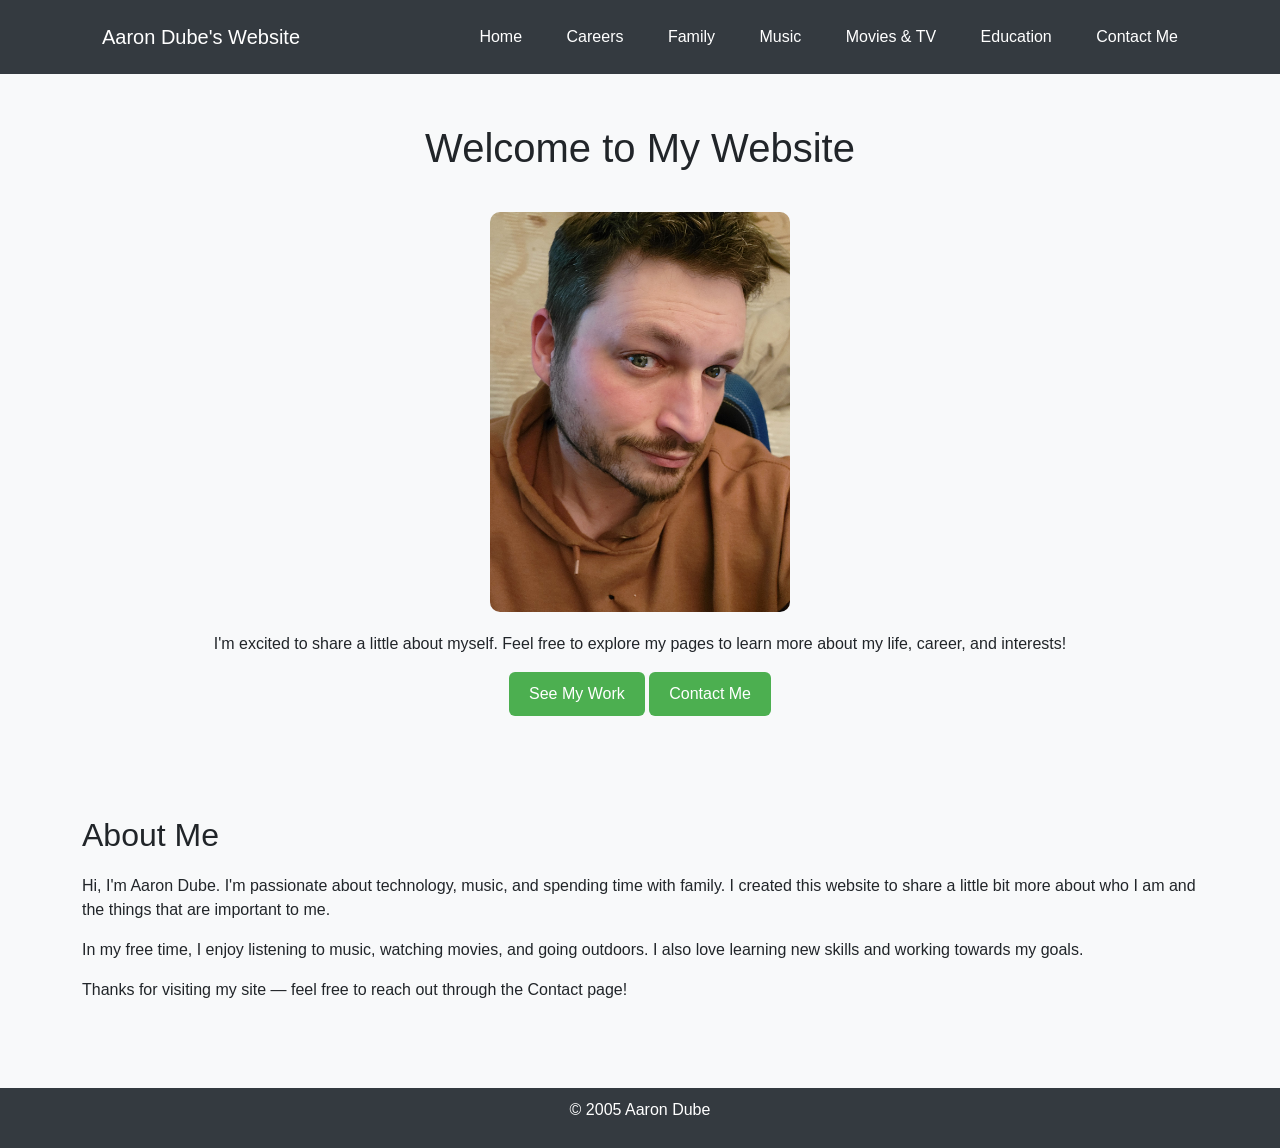
<file: index.html>
<!DOCTYPE html>
<html lang="en">
<head>
    <meta charset="UTF-8">
    <meta name="viewport" content="width=device-width, initial-scale=1.0">
    <title>Home - Aaron Dube's Website</title>
    <link href="https://cdn.jsdelivr.net/npm/bootstrap@5.3.2/dist/css/bootstrap.min.css" rel="stylesheet">
    <link rel="stylesheet" href="css/style.css">
</head>
<body>

<nav class="navbar navbar-expand-lg">
    <div class="container">
        <a class="navbar-brand" href="index.html">Aaron Dube's Website</a>
        <div>
            <a class="nav-link d-inline" href="index.html">Home</a>
            <a class="nav-link d-inline" href="careers.html">Careers</a>
            <a class="nav-link d-inline" href="family.html">Family</a>
            <a class="nav-link d-inline" href="music.html">Music</a>
            <a class="nav-link d-inline" href="movies_tv.html">Movies & TV</a>
            <a class="nav-link d-inline" href="education.html">Education</a>
            <a class="nav-link d-inline" href="contact.html">Contact Me</a>
        </div>
    </div>
</nav>

<section class="text-center">
    <div class="container">
        <h1>Welcome to My Website</h1>
        <img src="img/profile.jpg" alt="Picture of Aaron Dube" class="img-fluid" style="max-width: 300px; border-radius: 10px; margin: 20px 0;">
        <p>I'm excited to share a little about myself. Feel free to explore my pages to learn more about my life, career, and interests!</p>
        <a href="careers.html" class="btn">See My Work</a>
        <a href="contact.html" class="btn">Contact Me</a>
    </div>
</section>

<section>
    <div class="container">
        <h2>About Me</h2>
        <p>Hi, I'm Aaron Dube. I'm passionate about technology, music, and spending time with family. 
        I created this website to share a little bit more about who I am and the things that are important to me.</p>
        <p>In my free time, I enjoy listening to music, watching movies, and going outdoors. 
        I also love learning new skills and working towards my goals.</p>
        <p>Thanks for visiting my site — feel free to reach out through the Contact page!</p>
    </div>
</section>

<footer>
    <p>© 2005 Aaron Dube</p>
</footer>

</body>
</html>
</file>
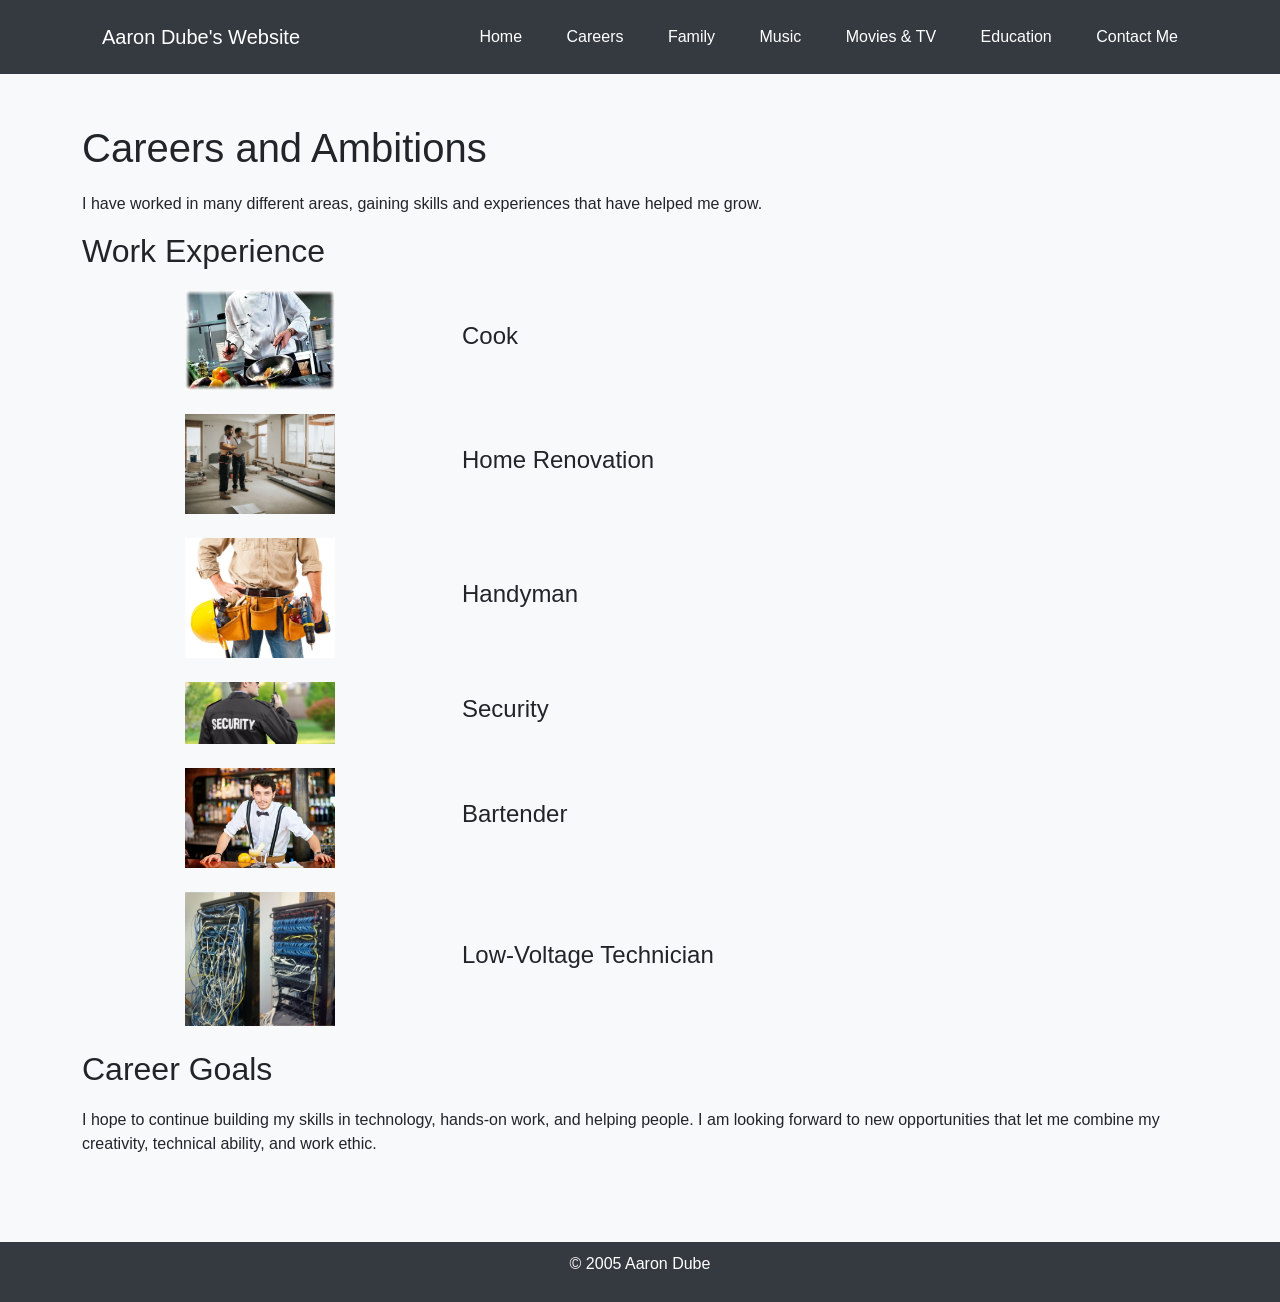
<file: careers.html>
<html lang="en">
<head>
    <meta charset="UTF-8">
    <meta name="viewport" content="width=device-width, initial-scale=1.0">
    <title>Careers - My Personal Website</title>
    <link href="https://cdn.jsdelivr.net/npm/bootstrap@5.3.2/dist/css/bootstrap.min.css" rel="stylesheet">
    <link rel="stylesheet" href="css/style.css">
</head>
<body>

<nav class="navbar navbar-expand-lg">
    <div class="container">
        <a class="navbar-brand" href="index.html">Aaron Dube's Website</a>
        <div>
            <a class="nav-link d-inline" href="index.html">Home</a>
            <a class="nav-link d-inline" href="careers.html">Careers</a>
            <a class="nav-link d-inline" href="family.html">Family</a>
            <a class="nav-link d-inline" href="music.html">Music</a>
            <a class="nav-link d-inline" href="movies_tv.html">Movies & TV</a>
            <a class="nav-link d-inline" href="education.html">Education</a>
            <a class="nav-link d-inline" href="contact.html">Contact Me</a>
        </div>
    </div>
</nav>

<section>
    <div class="container">
        <h1>Careers and Ambitions</h1>
        <p>I have worked in many different areas, gaining skills and experiences that have helped me grow.</p>

        <h2>Work Experience</h2>

        <div class="row align-items-center mb-4">
            <div class="col-4 text-center">
                <img src="img/cook.jpg" alt="Cook" class="img-fluid" style="max-width: 150px;">
            </div>
            <div class="col-8">
                <h4>Cook</h4>
            </div>
        </div>

        <div class="row align-items-center mb-4">
            <div class="col-4 text-center">
                <img src="img/renovation.jpg" alt="Home Renovation" class="img-fluid" style="max-width: 150px;">
            </div>
            <div class="col-8">
                <h4>Home Renovation</h4>
            </div>
        </div>

        <div class="row align-items-center mb-4">
            <div class="col-4 text-center">
                <img src="img/handyman.jpg" alt="Handyman" class="img-fluid" style="max-width: 150px;">
            </div>
            <div class="col-8">
                <h4>Handyman</h4>
            </div>
        </div>

        <div class="row align-items-center mb-4">
            <div class="col-4 text-center">
                <img src="img/security.jpg" alt="Security" class="img-fluid" style="max-width: 150px;">
            </div>
            <div class="col-8">
                <h4>Security</h4>
            </div>
        </div>

        <div class="row align-items-center mb-4">
            <div class="col-4 text-center">
                <img src="img/bartender.jpg" alt="Bartender" class="img-fluid" style="max-width: 150px;">
            </div>
            <div class="col-8">
                <h4>Bartender</h4>
            </div>
        </div>

        <div class="row align-items-center mb-4">
            <div class="col-4 text-center">
                <img src="img/low_voltage.jpg" alt="Low-Voltage Technician" class="img-fluid" style="max-width: 150px;">
            </div>
            <div class="col-8">
                <h4>Low-Voltage Technician</h4>
            </div>
        </div>

        <h2>Career Goals</h2>
        <p>I hope to continue building my skills in technology, hands-on work, and helping people. I am looking forward to new opportunities that let me combine my creativity, technical ability, and work ethic.</p>
    </div>
</section>

<footer>
    <p>© 2005 Aaron Dube</p>
</footer>

</body>
</html>
</file>
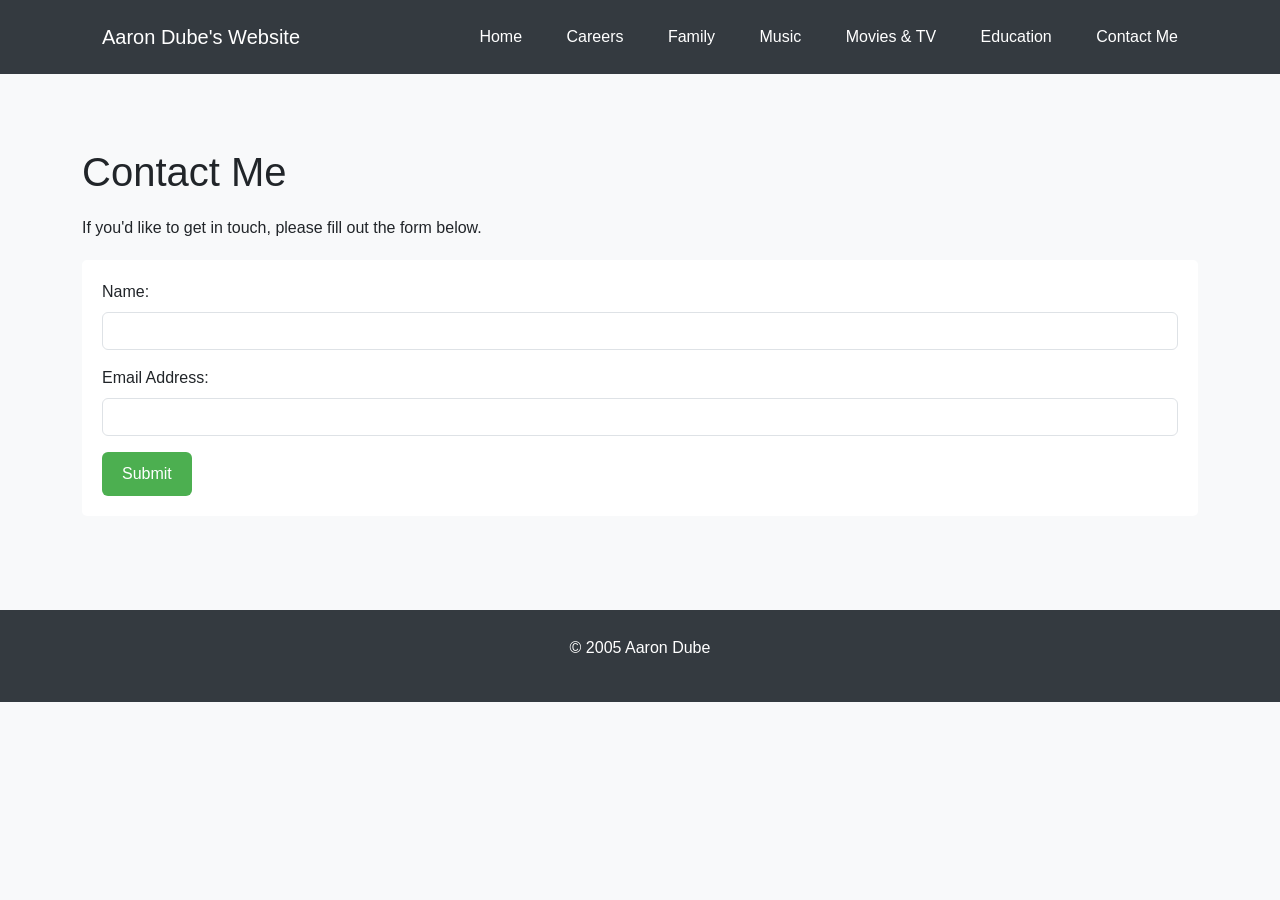
<file: contact.html>
<!DOCTYPE html>
<html lang="en">
<head>
    <meta charset="UTF-8">
    <meta name="viewport" content="width=device-width, initial-scale=1.0">
    <title>Contact Me - Aaron Dube's Website</title>
    <link href="https://cdn.jsdelivr.net/npm/bootstrap@5.3.2/dist/css/bootstrap.min.css" rel="stylesheet">
    <link rel="stylesheet" href="css/style.css">
    <style>
        .error {
            color: red;
            font-size: 0.9rem;
        }
    </style>
</head>
<body>

<nav class="navbar navbar-expand-lg">
    <div class="container">
        <a class="navbar-brand" href="index.html">Aaron Dube's Website</a>
        <div>
            <a class="nav-link d-inline" href="index.html">Home</a>
            <a class="nav-link d-inline" href="careers.html">Careers</a>
            <a class="nav-link d-inline" href="family.html">Family</a>
            <a class="nav-link d-inline" href="music.html">Music</a>
            <a class="nav-link d-inline" href="movies_tv.html">Movies & TV</a>
            <a class="nav-link d-inline" href="education.html">Education</a>
            <a class="nav-link d-inline" href="contact.html">Contact Me</a>
        </div>
    </div>
</nav>

<section>
    <div class="container py-4">
        <h1>Contact Me</h1>
        <p>If you'd like to get in touch, please fill out the form below.</p>

        <form id="contactForm">
            <div class="mb-3">
                <label for="name" class="form-label">Name:</label>
                <input type="text" class="form-control" id="name">
                <div id="nameError" class="error"></div>
            </div>
            <div class="mb-3">
                <label for="email" class="form-label">Email Address:</label>
                <input type="email" class="form-control" id="email">
                <div id="emailError" class="error"></div>
            </div>
            <button type="submit" class="btn btn-primary">Submit</button>
        </form>
    </div>
</section>

<footer>
    <p class="text-center py-3">© 2005 Aaron Dube</p>
</footer>

<! JavaScript for validation>
<script>
    document.getElementById("contactForm").addEventListener("submit", function (e) {
        e.preventDefault();

        let name = document.getElementById("name").value.trim();
        let email = document.getElementById("email").value.trim();
        let nameError = document.getElementById("nameError");
        let emailError = document.getElementById("emailError");

       
        nameError.textContent = "";
        emailError.textContent = "";

        let isValid = true;

      
        if (name === "") {
            nameError.textContent = "Please enter your name.";
            isValid = false;
        }

  
        if (email === "") {
            emailError.textContent = "Please enter your email.";
            isValid = false;
        } else if (!/^\S+@\S+\.\S+$/.test(email)) {
            emailError.textContent = "Please enter a valid email address.";
            isValid = false;
        }


        if (isValid) {
            alert("Thank you! Your information is valid.");
            window.location.href = "thank_you.html";
        }
    });
</script>

</body>
</html>
</file>
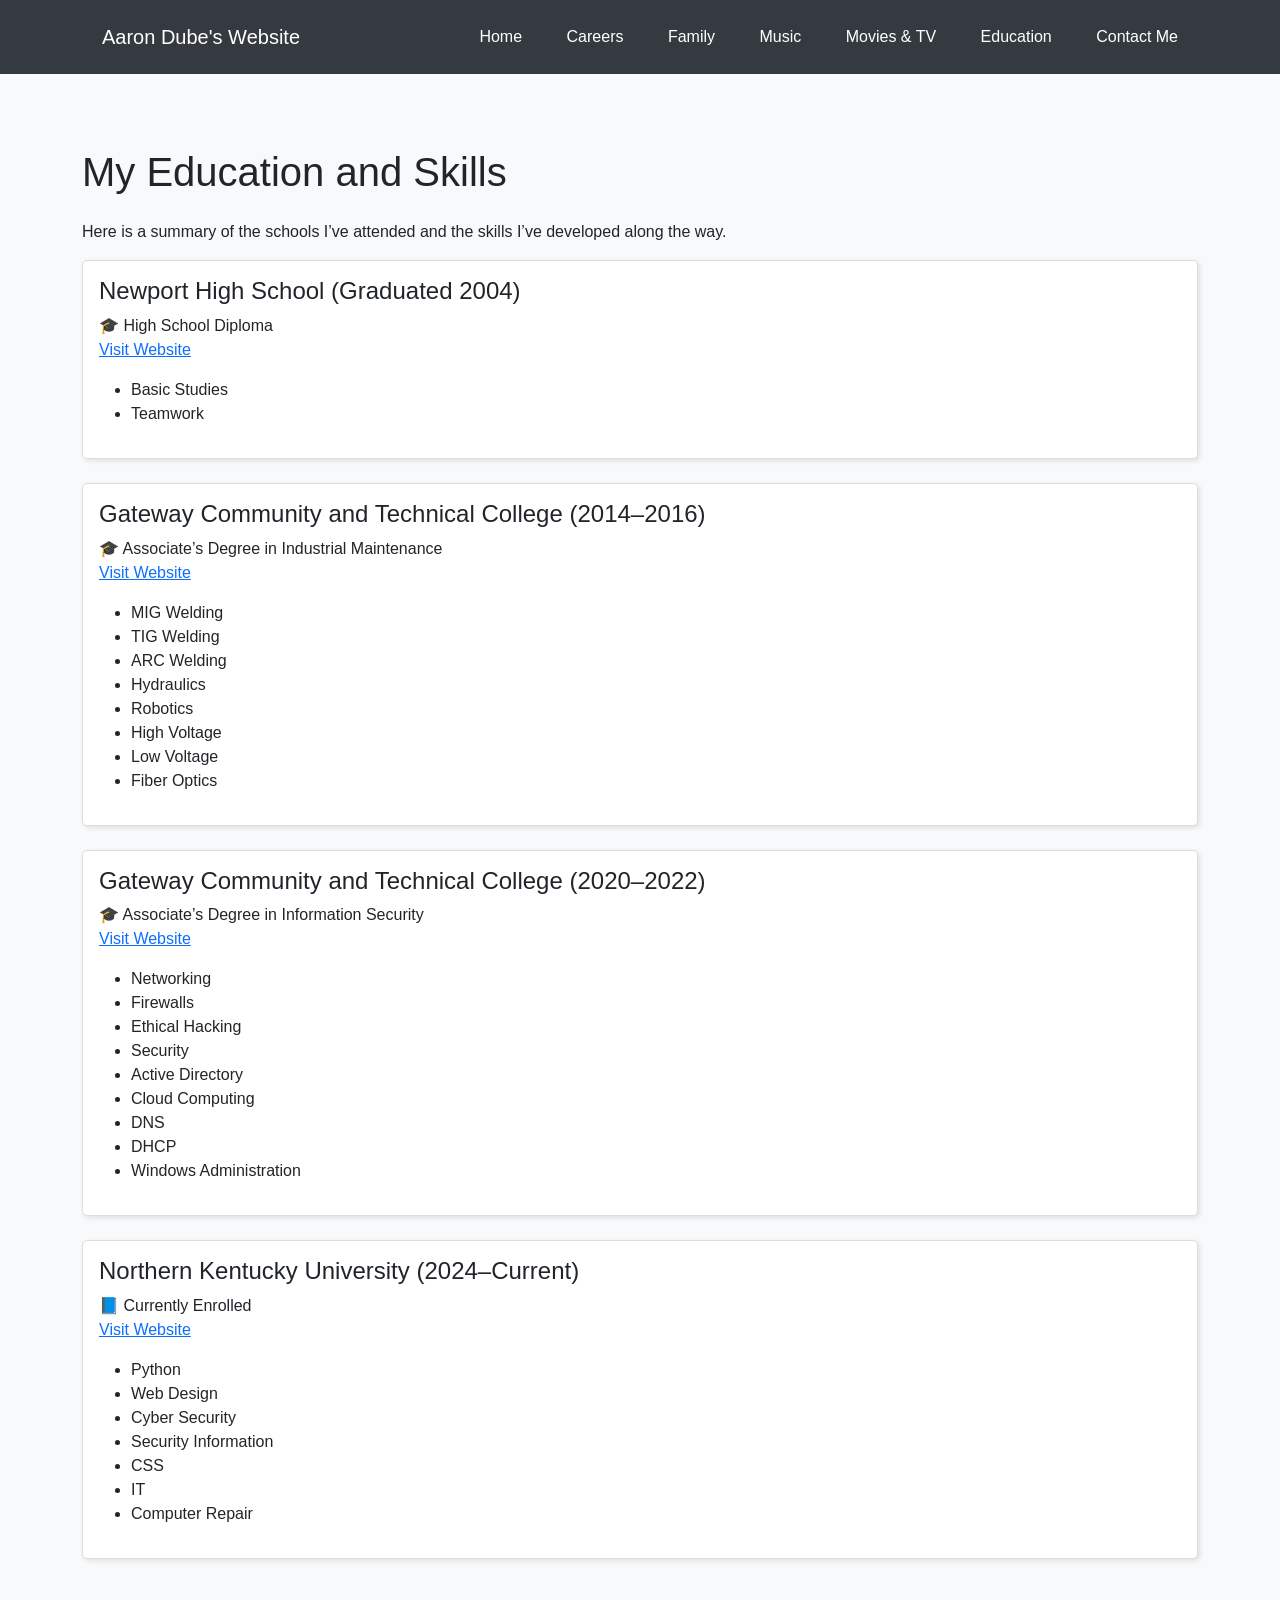
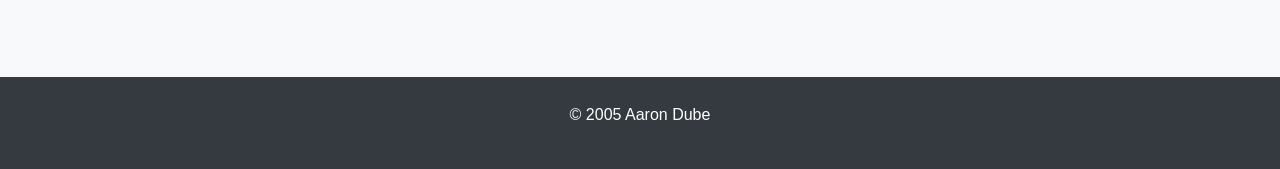
<file: education.html>
<!DOCTYPE html>
<html lang="en">
<head>
    <meta charset="UTF-8">
    <meta name="viewport" content="width=device-width, initial-scale=1.0">
    <title>Education - Aaron Dube's Website</title>
    <link href="https://cdn.jsdelivr.net/npm/bootstrap@5.3.2/dist/css/bootstrap.min.css" rel="stylesheet">
    <link rel="stylesheet" href="css/style.css">
</head>
<body>

<nav class="navbar navbar-expand-lg">
    <div class="container">
        <a class="navbar-brand" href="index.html">Aaron Dube's Website</a>
        <div>
            <a class="nav-link d-inline" href="index.html">Home</a>
            <a class="nav-link d-inline" href="careers.html">Careers</a>
            <a class="nav-link d-inline" href="family.html">Family</a>
            <a class="nav-link d-inline" href="music.html">Music</a>
            <a class="nav-link d-inline" href="movies_tv.html">Movies & TV</a>
            <a class="nav-link d-inline" href="education.html">Education</a>
            <a class="nav-link d-inline" href="contact.html">Contact Me</a>
        </div>
    </div>
</nav>

<section>
    <div class="container py-4">
        <h1 class="mb-4">My Education and Skills</h1>
        <p>Here is a summary of the schools I’ve attended and the skills I’ve developed along the way.</p>

        <div class="card mb-4">
            <div class="card-body">
                <h4 class="card-title">Newport High School (Graduated 2004)</h4>
                <p class="card-text">
                    🎓 High School Diploma<br>
                    <a href="https://www.nhs.newportwildcats.org/" target="_blank">Visit Website</a>
                </p>
                <ul>
                    <li>Basic Studies</li>
                    <li>Teamwork</li>
                </ul>
            </div>
        </div>

        <div class="card mb-4">
            <div class="card-body">
                <h4 class="card-title">Gateway Community and Technical College (2014–2016)</h4>
                <p class="card-text">
                    🎓 Associate’s Degree in Industrial Maintenance<br>
                    <a href="https://gateway.kctcs.edu/" target="_blank">Visit Website</a>
                </p>
                <ul>
                    <li>MIG Welding</li>
                    <li>TIG Welding</li>
                    <li>ARC Welding</li>
                    <li>Hydraulics</li>
                    <li>Robotics</li>
                    <li>High Voltage</li>
                    <li>Low Voltage</li>
                    <li>Fiber Optics</li>
                </ul>
            </div>
        </div>

        <div class="card mb-4">
            <div class="card-body">
                <h4 class="card-title">Gateway Community and Technical College (2020–2022)</h4>
                <p class="card-text">
                    🎓 Associate’s Degree in Information Security<br>
                    <a href="https://gateway.kctcs.edu/" target="_blank">Visit Website</a>
                </p>
                <ul>
                    <li>Networking</li>
                    <li>Firewalls</li>
                    <li>Ethical Hacking</li>
                    <li>Security</li>
                    <li>Active Directory</li>
                    <li>Cloud Computing</li>
                    <li>DNS</li>
                    <li>DHCP</li>
                    <li>Windows Administration</li>
                </ul>
            </div>
        </div>

        <div class="card mb-4">
            <div class="card-body">
                <h4 class="card-title">Northern Kentucky University (2024–Current)</h4>
                <p class="card-text">
                    📘 Currently Enrolled<br>
                    <a href="https://www.nku.edu/" target="_blank">Visit Website</a>
                </p>
                <ul>
                    <li>Python</li>
                    <li>Web Design</li>
                    <li>Cyber Security</li>
                    <li>Security Information</li>
                    <li>CSS</li>
                    <li>IT</li>
                    <li>Computer Repair</li>
                </ul>
            </div>
        </div>
    </div>
</section>

<footer>
    <p class="text-center py-3">© 2005 Aaron Dube</p>
</footer>

</body>
</html>
</file>
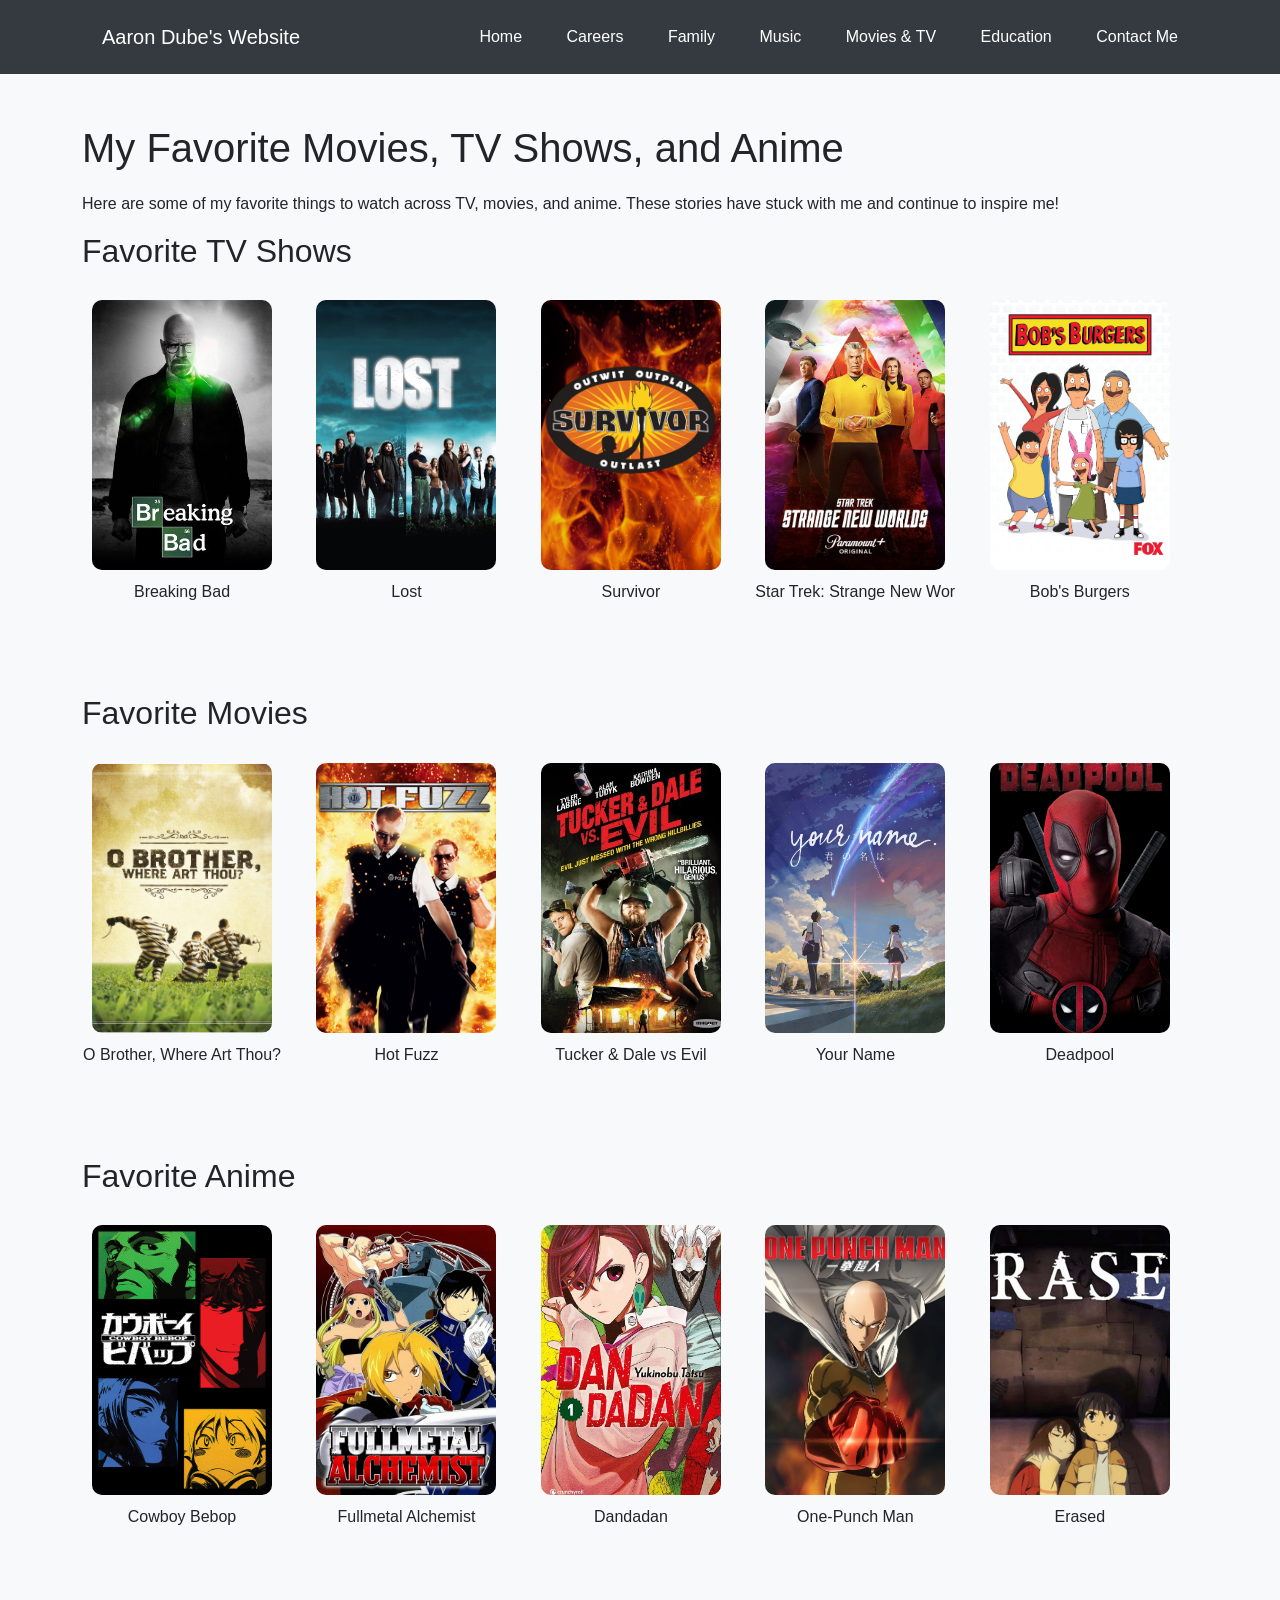
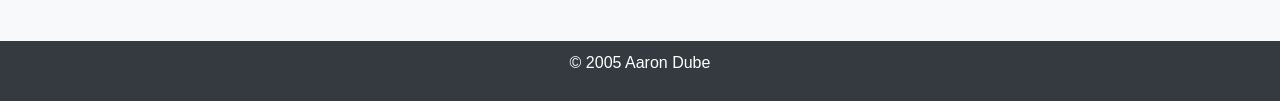
<file: movies_tv.html>
<!DOCTYPE html>
<html lang="en">
<head>
    <meta charset="UTF-8">
    <meta name="viewport" content="width=device-width, initial-scale=1.0">
    <title>Movies and TV Shows - Aaron Dube's Website</title>
    <link href="https://cdn.jsdelivr.net/npm/bootstrap@5.3.2/dist/css/bootstrap.min.css" rel="stylesheet">
    <link rel="stylesheet" href="css/style.css">
	<style>
		.scroll-section {
			overflow-x: auto;
			white-space: nowrap;
			padding: 10px 0;
		}
		.scroll-item {
			display: inline-block;
			width: 200px;
			text-align: center;
			margin-right: 20px;
			vertical-align: top;
		}
		.scroll-section img {
			width: 180px;
			height: 270px;
			object-fit: cover;
			border-radius: 10px;
		}
		.scroll-item p {
			margin-top: 10px;
			height: 40px; /* Enough space for two rows of text */
			overflow: hidden;
		}
	</style>
</head>
<body>

<nav class="navbar navbar-expand-lg">
    <div class="container">
        <a class="navbar-brand" href="index.html">Aaron Dube's Website</a>
        <div>
            <a class="nav-link d-inline" href="index.html">Home</a>
            <a class="nav-link d-inline" href="careers.html">Careers</a>
            <a class="nav-link d-inline" href="family.html">Family</a>
            <a class="nav-link d-inline" href="music.html">Music</a>
            <a class="nav-link d-inline" href="movies_tv.html">Movies & TV</a>
            <a class="nav-link d-inline" href="education.html">Education</a>
            <a class="nav-link d-inline" href="contact.html">Contact Me</a>
        </div>
    </div>
</nav>

<section>
    <div class="container">
        <h1>My Favorite Movies, TV Shows, and Anime</h1>
        <p>Here are some of my favorite things to watch across TV, movies, and anime. These stories have stuck with me and continue to inspire me!</p>

        <h2>Favorite TV Shows</h2>
        <div class="scroll-section">
            <div class="scroll-item">
                <img src="img/breaking_bad.jpg" alt="Breaking Bad">
                <p>Breaking Bad</p>
            </div>
            <div class="scroll-item">
                <img src="img/lost.jpg" alt="Lost">
                <p>Lost</p>
            </div>
            <div class="scroll-item">
                <img src="img/survivor.jpg" alt="Survivor">
                <p>Survivor</p>
            </div>
            <div class="scroll-item">
                <img src="img/star_trek.jpg" alt="Star Trek: Strange New Worlds">
                <p>Star Trek: Strange New Worlds</p>
            </div>
            <div class="scroll-item">
                <img src="img/bobs_burgers.jpg" alt="Bob's Burgers">
                <p>Bob's Burgers</p>
            </div>
            <div class="scroll-item">
                <img src="img/mash.jpg" alt="M.A.S.H.">
                <p>M.A.S.H.</p>
            </div>
        </div>

        <h2 class="mt-5">Favorite Movies</h2>
        <div class="scroll-section">
            <div class="scroll-item">
                <img src="img/oh_brother.jpg" alt="O Brother Where Art Thou">
                <p>O Brother, Where Art Thou?</p>
            </div>
            <div class="scroll-item">
                <img src="img/hot_fuzz.jpg" alt="Hot Fuzz">
                <p>Hot Fuzz</p>
            </div>
            <div class="scroll-item">
                <img src="img/tucker_dale.jpg" alt="Tucker & Dale vs Evil">
                <p>Tucker & Dale vs Evil</p>
            </div>
            <div class="scroll-item">
                <img src="img/your_name.jpg" alt="Your Name">
                <p>Your Name</p>
            </div>
            <div class="scroll-item">
                <img src="img/deadpool.jpg" alt="Deadpool">
                <p>Deadpool</p>
            </div>
			<div class="scroll-item">
                <img src="img/goldfinger.jpg" alt="goldfinger">
                <p>Goldfinger</p>
            </div>
        </div>

        <h2 class="mt-5">Favorite Anime</h2>
        <div class="scroll-section">
            <div class="scroll-item">
                <img src="img/bebop.jpg" alt="Cowboy Bebop">
                <p>Cowboy Bebop</p>
            </div>
            <div class="scroll-item">
                <img src="img/fullmetal.jpg" alt="Fullmetal Alchemist">
                <p>Fullmetal Alchemist</p>
            </div>
            <div class="scroll-item">
                <img src="img/dandadan.jpg" alt="Dandadan">
                <p>Dandadan</p>
            </div>
            <div class="scroll-item">
                <img src="img/one_punch.jpg" alt="One-Punch Man">
                <p>One-Punch Man</p>
            </div>
            <div class="scroll-item">
                <img src="img/erased.jpg" alt="Erased">
                <p>Erased</p>
            </div>
            <div class="scroll-item">
                <img src="img/slime.jpg" alt="That Time I Got Reincarnated as a Slime">
                <p>That Time I Got <br>Reincarnated as a Slime</p>
            </div>
        </div>

    </div>
</section>

<footer>
    <p>© 2005 Aaron Dube</p>
</footer>

</body>
</html>
</file>
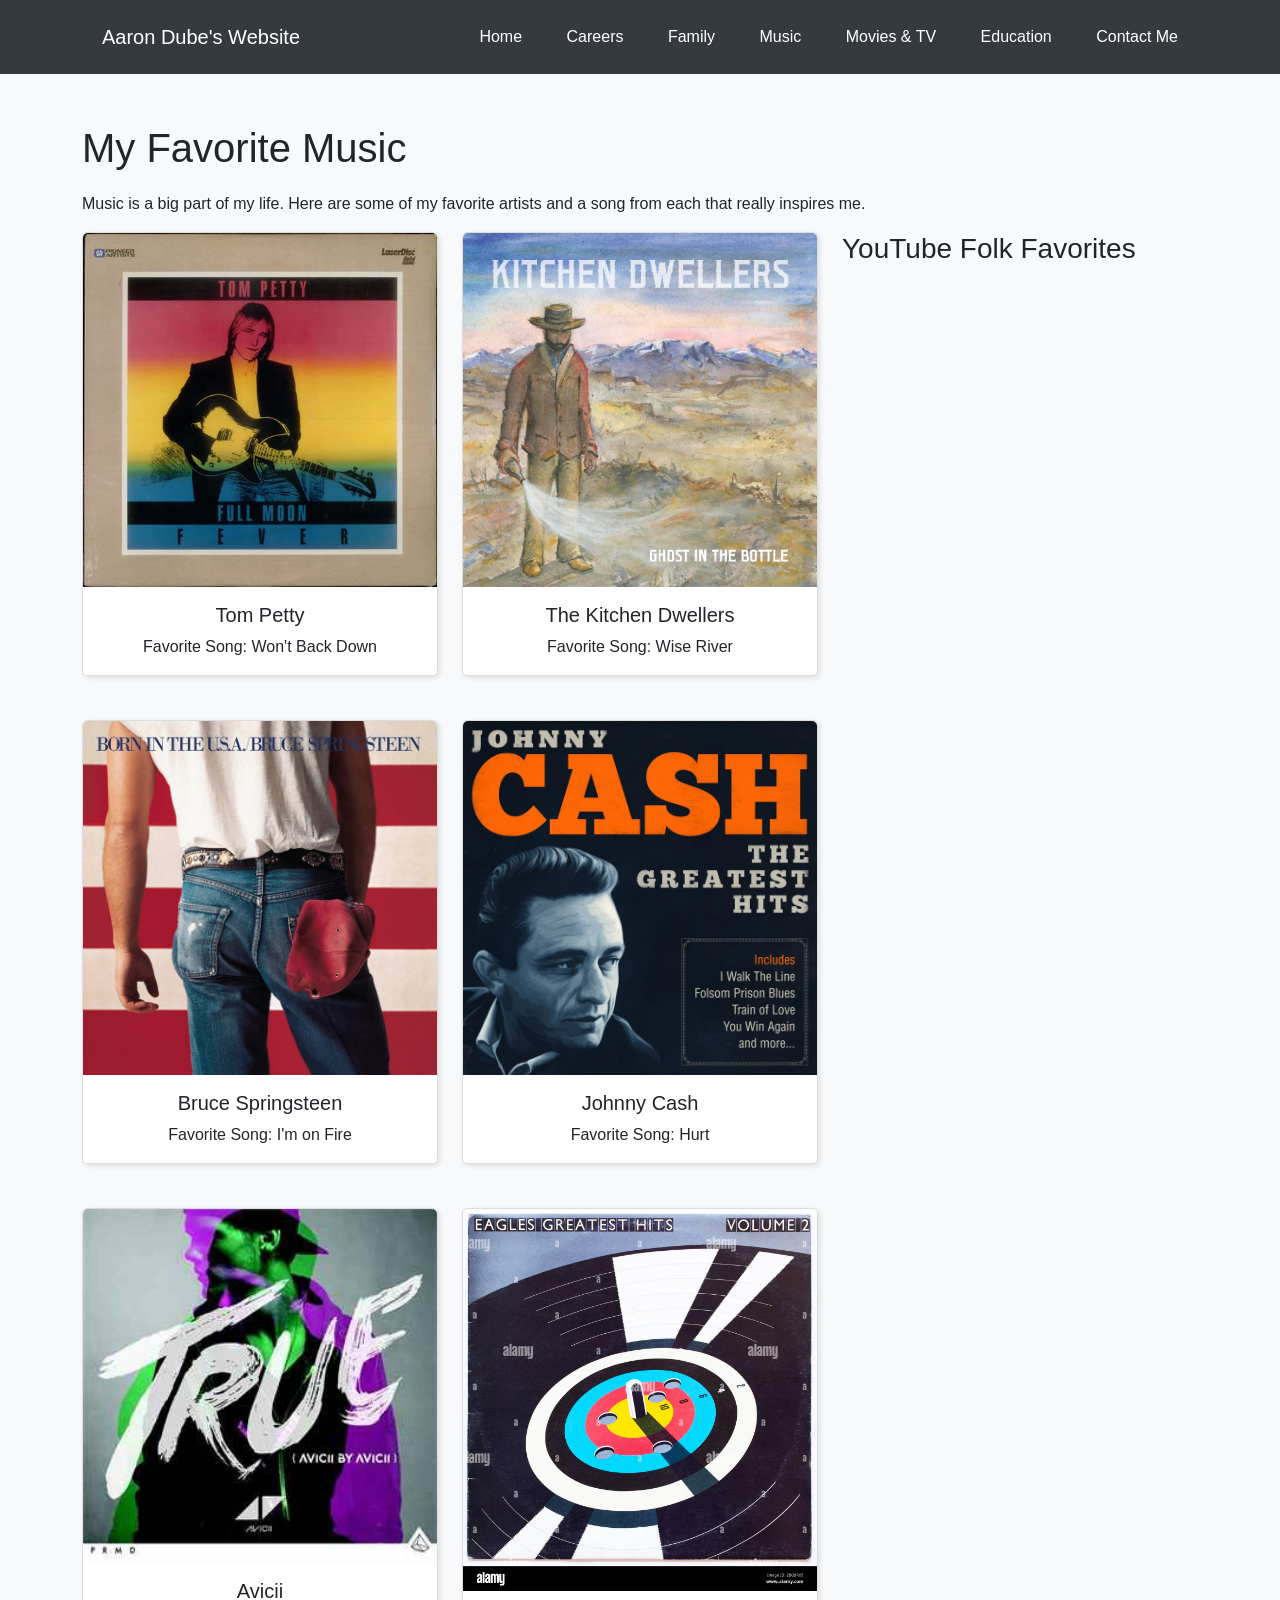
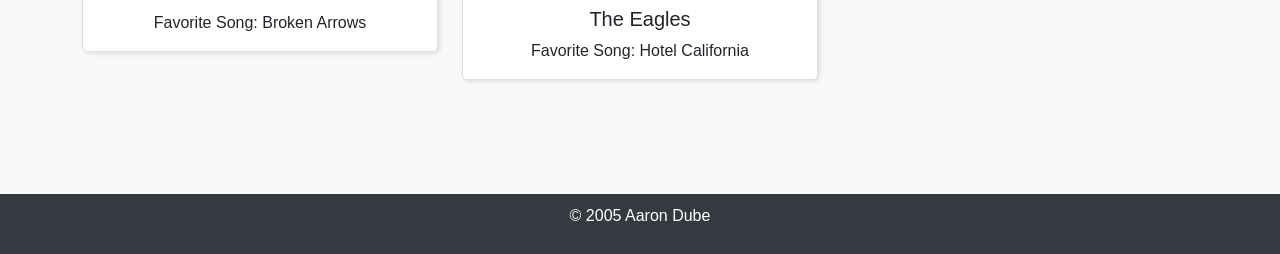
<file: music.html>
<!DOCTYPE html>
<html lang="en">
<head>
    <meta charset="UTF-8">
    <meta name="viewport" content="width=device-width, initial-scale=1.0">
    <title>Music - Aaron Dube's Website</title>
    <link href="https://cdn.jsdelivr.net/npm/bootstrap@5.3.2/dist/css/bootstrap.min.css" rel="stylesheet">
    <link rel="stylesheet" href="css/style.css">
    <style>
        .scroll-videos {
            height: 500px;
            overflow-y: scroll;
            padding-right: 10px;
        }
        .scroll-videos iframe {
            width: 100%;
            margin-bottom: 20px;
        }
    </style>
</head>
<body>

<nav class="navbar navbar-expand-lg">
    <div class="container">
        <a class="navbar-brand" href="index.html">Aaron Dube's Website</a>
        <div>
            <a class="nav-link d-inline" href="index.html">Home</a>
            <a class="nav-link d-inline" href="careers.html">Careers</a>
            <a class="nav-link d-inline" href="family.html">Family</a>
            <a class="nav-link d-inline" href="music.html">Music</a>
            <a class="nav-link d-inline" href="movies_tv.html">Movies & TV</a>
            <a class="nav-link d-inline" href="education.html">Education</a>
            <a class="nav-link d-inline" href="contact.html">Contact Me</a>
        </div>
    </div>
</nav>

<section>
    <div class="container">
        <h1>My Favorite Music</h1>
        <p>Music is a big part of my life. Here are some of my favorite artists and a song from each that really inspires me.</p>

        <div class="row">
            <div class="col-md-8">
                <div class="row">
                    <div class="col-md-6 mb-4">
                        <div class="card text-center">
                            <img src="img/petty.jpg" class="card-img-top" alt="Tom Petty">
                            <div class="card-body">
                                <h5 class="card-title">Tom Petty</h5>
                                <p class="card-text">Favorite Song: Won't Back Down</p>
                            </div>
                        </div>
                    </div>

                    <div class="col-md-6 mb-4">
                        <div class="card text-center">
                            <img src="img/kitchen-dwellers.jpg" class="card-img-top" alt="The Kitchen Dwellers">
                            <div class="card-body">
                                <h5 class="card-title">The Kitchen Dwellers</h5>
                                <p class="card-text">Favorite Song: Wise River</p>
                            </div>
                        </div>
                    </div>

                    <div class="col-md-6 mb-4">
                        <div class="card text-center">
                            <img src="img/bruce.jpg" class="card-img-top" alt="The Boss">
                            <div class="card-body">
                                <h5 class="card-title">Bruce Springsteen</h5>
                                <p class="card-text">Favorite Song: I'm on Fire</p>
                            </div>
                        </div>
                    </div>

                    <div class="col-md-6 mb-4">
                        <div class="card text-center">
                            <img src="img/cash.jpg" class="card-img-top" alt="Johnny Cash">
                            <div class="card-body">
                                <h5 class="card-title">Johnny Cash</h5>
                                <p class="card-text">Favorite Song: Hurt</p>
                            </div>
                        </div>
                    </div>

                    <div class="col-md-6 mb-4">
                        <div class="card text-center">
                            <img src="img/avicii.jpg" class="card-img-top" alt="Avicii">
                            <div class="card-body">
                                <h5 class="card-title">Avicii</h5>
                                <p class="card-text">Favorite Song: Broken Arrows</p>
                            </div>
                        </div>
                    </div>

                    <div class="col-md-6 mb-4">
                        <div class="card text-center">
                            <img src="img/eagles.jpg" class="card-img-top" alt="The Eagles">
                            <div class="card-body">
                                <h5 class="card-title">The Eagles</h5>
                                <p class="card-text">Favorite Song: Hotel California</p>
                            </div>
                        </div>
                    </div>

                </div>
            </div>

            <div class="col-md-4">
                <h3>YouTube Folk Favorites</h3>
                <div class="scroll-videos">
                    <iframe src="https://www.youtube.com/embed/hsmafmItS64" title="Kitchen Dwellers - Stand At Ease (Official Video)" frameborder="0" allow="accelerometer; autoplay; clipboard-write; encrypted-media; gyroscope; picture-in-picture; web-share" referrerpolicy="strict-origin-when-cross-origin" allowfullscreen></iframe>
                    <iframe src="https://www.youtube.com/embed/ScmNftmO30U" title="Kitchen Dwellers - &quot;Wise River&quot; (Official Video)" frameborder="0" allow="accelerometer; autoplay; clipboard-write; encrypted-media; gyroscope; picture-in-picture; web-share" referrerpolicy="strict-origin-when-cross-origin" allowfullscreen></iframe>
                    <iframe src="https://www.youtube.com/embed/_lsran_Slzc" title="Tyler Childers | Feathered Indians" frameborder="0" allow="accelerometer; autoplay; clipboard-write; encrypted-media; gyroscope; picture-in-picture; web-share" referrerpolicy="strict-origin-when-cross-origin" allowfullscreen></iframe>
					<iframe src="https://www.youtube.com/embed/eR04x5XXAwQ" title="Steve Earle, &quot;The Mountain&quot;, performed by Benjamin Tod of Lost Dog Street Band // GemsOnVHS™" frameborder="0" allow="accelerometer; autoplay; clipboard-write; encrypted-media; gyroscope; picture-in-picture; web-share" referrerpolicy="strict-origin-when-cross-origin" allowfullscreen></iframe>
					<iframe src="https://www.youtube.com/embed/sqSA-SY5Hro" title="Oliver Anthony - Rich Men North Of Richmond" frameborder="0" allow="accelerometer; autoplay; clipboard-write; encrypted-media; gyroscope; picture-in-picture; web-share" referrerpolicy="strict-origin-when-cross-origin" allowfullscreen></iframe>
                    <iframe src="https://www.youtube.com/embed/xBe_XgERgQw" title="Kitchen Dwellers - &quot;Drowning...Again&quot; (Official Video)" frameborder="0" allow="accelerometer; autoplay; clipboard-write; encrypted-media; gyroscope; picture-in-picture; web-share" referrerpolicy="strict-origin-when-cross-origin" allowfullscreen></iframe>
                </div>
            </div>
        </div>

    </div>
</section>

<footer>
    <p>© 2005 Aaron Dube</p>
</footer>

</body>
</html>
</file>
<file: css/style.css>
body {
    font-family: Arial, sans-serif;
    background-color: #f8f9fa;
    color: #212529;
    margin: 0;
    padding: 0;
}

.navbar {
    background-color: #343a40;
}

.navbar a {
    color: white;
    text-decoration: none;
    padding: 14px 20px;
}

.navbar a:hover {
    color: #4CAF50;
}

section {
    padding: 50px 20px;
}

h1, h2, h3 {
    margin-bottom: 20px;
}

.btn {
    background-color: #4CAF50;
    color: white;
    padding: 10px 20px;
    border: none;
}

.btn:hover {
    background-color: #45a049;
}

.card {
    background-color: white;
    border: 1px solid #ddd;
    border-radius: 5px;
    margin-bottom: 20px;
    box-shadow: 2px 2px 5px rgba(0,0,0,0.1);
}

footer {
    background-color: #343a40;
    color: white;
    text-align: center;
    padding: 10px;
    margin-top: 20px;
}

form {
    background-color: white;
    padding: 20px;
    border-radius: 5px;
    margin-top: 20px;
}

@media (max-width: 768px) {
    section {
        padding: 30px 10px;
    }
}
</file>
